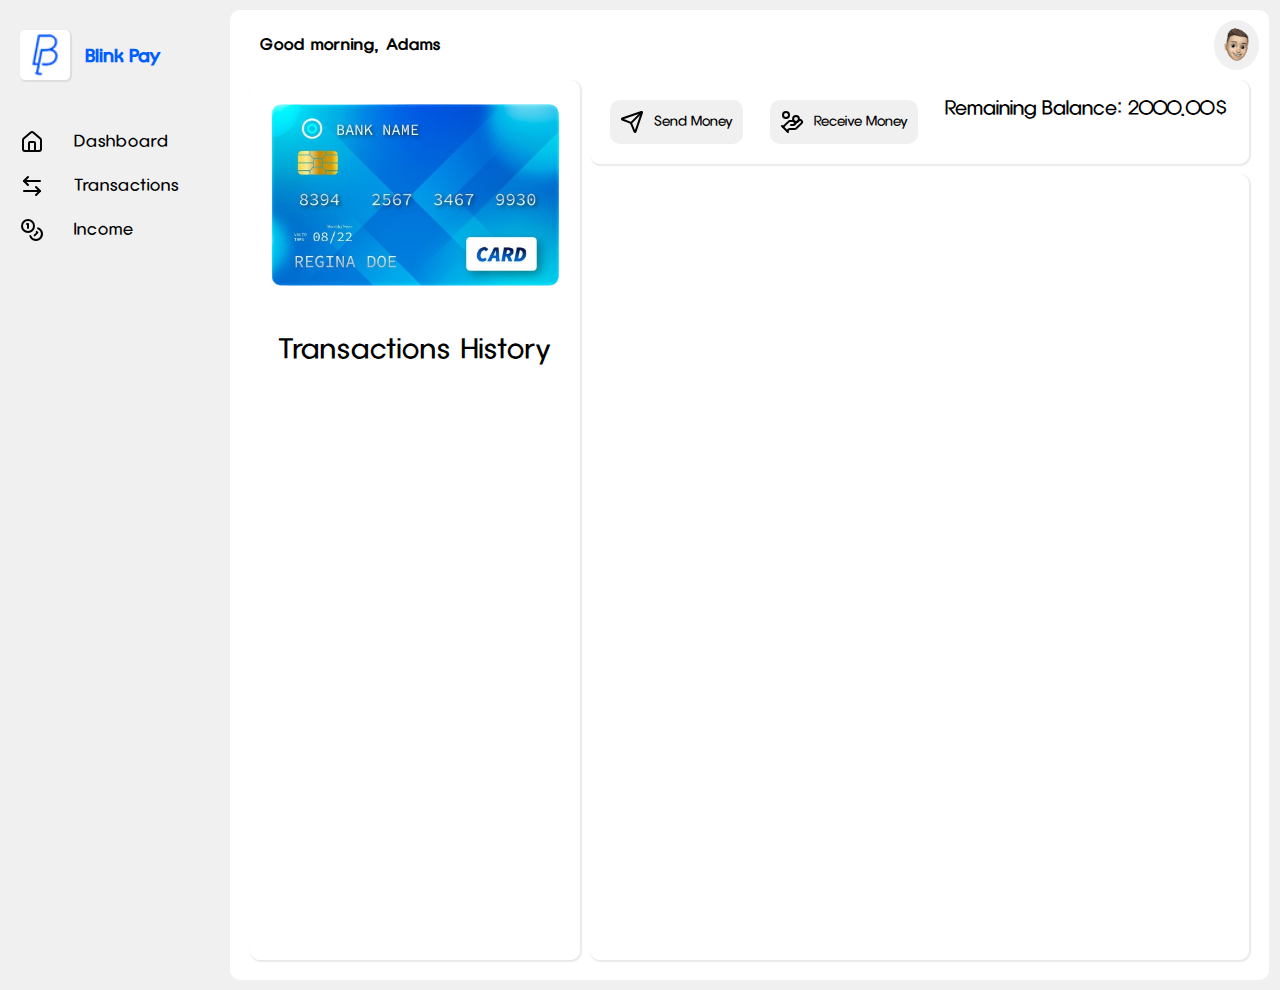
<file: dashboard.html>
<!DOCTYPE html>
<html lang="en">
<head>
    <meta charset="UTF-8">
    <meta name="viewport" content="width=device-width, initial-scale=1.0">
    <title>Blink Pay</title>
    <link rel="stylesheet" href="./styles/navbar.css">
    <link rel="stylesheet" href="./styles/base.css">
    <link href="./utilities/styles.css" rel="stylesheet">
</head>
<body>
    <header>
        <nav>
            <div class="flex">
                <img src="./assets/images/logo.png" onclick="window.location.href='dashboard.html'" class="pointer">
                <h1>Blink Pay</h1>
            </div>
            <ul class="flex column">
                <div class="flex">
                    <svg xmlns="http://www.w3.org/2000/svg" width="24" height="24" viewBox="0 0 24 24" fill="none" stroke="currentColor" stroke-width="2" stroke-linecap="round" stroke-linejoin="round" class="lucide lucide-house"><path d="M15 21v-8a1 1 0 0 0-1-1h-4a1 1 0 0 0-1 1v8"/><path d="M3 10a2 2 0 0 1 .709-1.528l7-5.999a2 2 0 0 1 2.582 0l7 5.999A2 2 0 0 1 21 10v9a2 2 0 0 1-2 2H5a2 2 0 0 1-2-2z"/></svg>
                    <li>
                        <a href="./dashboard.html">Dashboard</a>
                    </li>
                </div>
                <div class="flex">
                    <svg xmlns="http://www.w3.org/2000/svg" width="24" height="24" viewBox="0 0 24 24" fill="none" stroke="currentColor" stroke-width="2" stroke-linecap="round" stroke-linejoin="round" class="lucide lucide-arrow-left-right"><path d="M8 3 4 7l4 4"/><path d="M4 7h16"/><path d="m16 21 4-4-4-4"/><path d="M20 17H4"/></svg>
                    <li>
                        <a href="./transactions.html">Transactions</a>
                    </li>
                </div>
                <div class="flex">
                    <svg xmlns="http://www.w3.org/2000/svg" width="24" height="24" viewBox="0 0 24 24" fill="none" stroke="currentColor" stroke-width="2" stroke-linecap="round" stroke-linejoin="round" class="lucide lucide-coins"><circle cx="8" cy="8" r="6"/><path d="M18.09 10.37A6 6 0 1 1 10.34 18"/><path d="M7 6h1v4"/><path d="m16.71 13.88.7.71-2.82 2.82"/></svg>
                    <li>
                        <a href="./income.html">Income</a>
                    </li>
                </div>
            </ul>
        </nav>
    </header>
    <main>
        <section>
            <header class="flex">
                <h2>Good morning, Adams</h2>
                <img src="./assets/images/memoji.png">
            </header>
            <section class="dashboard-content">

                <div class="item1 grid-item">
                    <div class="image-container">
                        <img src="./assets/images/card.png">
                    </div>
                    <div class="transactions-history">
                        <h2>Transactions History</h2>
                        <div id="transactions-list"></div>
                    </div>
                </div>

                <div class="item2 grid-item flex">
                    <button>
                        <svg xmlns="http://www.w3.org/2000/svg" width="24" height="24" viewBox="0 0 24 24" fill="none" stroke="currentColor" stroke-width="2" stroke-linecap="round" stroke-linejoin="round" class="lucide lucide-send"><path d="M14.536 21.686a.5.5 0 0 0 .937-.024l6.5-19a.496.496 0 0 0-.635-.635l-19 6.5a.5.5 0 0 0-.024.937l7.93 3.18a2 2 0 0 1 1.112 1.11z"/><path d="m21.854 2.147-10.94 10.939"/></svg>
                        <a href="./transactions.html">Send Money</a>
                    </button>
                    <button>
                        <svg xmlns="http://www.w3.org/2000/svg" width="24" height="24" viewBox="0 0 24 24" fill="none" stroke="currentColor" stroke-width="2" stroke-linecap="round" stroke-linejoin="round" class="lucide lucide-hand-coins"><path d="M11 15h2a2 2 0 1 0 0-4h-3c-.6 0-1.1.2-1.4.6L3 17"/><path d="m7 21 1.6-1.4c.3-.4.8-.6 1.4-.6h4c1.1 0 2.1-.4 2.8-1.2l4.6-4.4a2 2 0 0 0-2.75-2.91l-4.2 3.9"/><path d="m2 16 6 6"/><circle cx="16" cy="9" r="2.9"/><circle cx="6" cy="5" r="3"/></svg>
                        <a href="./income.html">Receive Money</a>
                    </button>
                    <h2>Remaining Balance: <span id="balance">2000</span>$</h2>
                </div>
                <div class="item3 grid-item" id="dashboard-table-container"></div>
            </section>
        </section>
    </main>
    <script src="./scripts/index.js"></script>
</body>
</html>
</file>
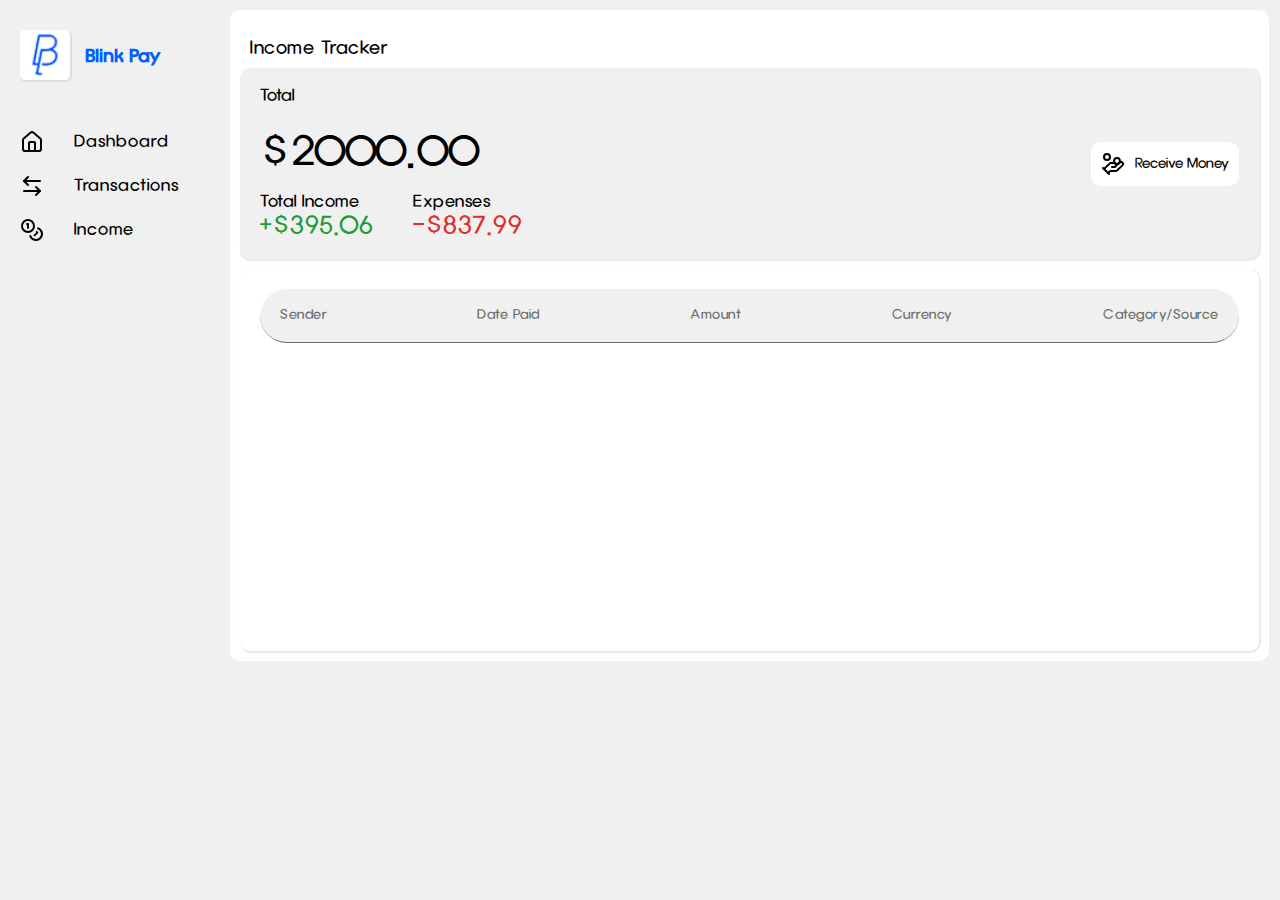
<file: income.html>
<!DOCTYPE html>
<html lang="en">
<head>
    <meta charset="UTF-8">
    <meta name="viewport" content="width=device-width, initial-scale=1.0">
    <title>Blink Pay</title>
    <link rel="stylesheet" href="./styles/navbar.css">
    <link rel="stylesheet" href="./styles/income.css">
    <link href="./utilities/styles.css" rel="stylesheet">
</head>
<body>
    <header>
        <nav>
            <div class="flex">
                <img src="./assets/images/logo.png" onclick="window.location.href='dashboard.html'" class="pointer">
                <h1>Blink Pay</h1>
            </div>
            <ul class="flex column">
                <div class="flex">
                    <svg xmlns="http://www.w3.org/2000/svg" width="24" height="24" viewBox="0 0 24 24" fill="none" stroke="currentColor" stroke-width="2" stroke-linecap="round" stroke-linejoin="round" class="lucide lucide-house"><path d="M15 21v-8a1 1 0 0 0-1-1h-4a1 1 0 0 0-1 1v8"/><path d="M3 10a2 2 0 0 1 .709-1.528l7-5.999a2 2 0 0 1 2.582 0l7 5.999A2 2 0 0 1 21 10v9a2 2 0 0 1-2 2H5a2 2 0 0 1-2-2z"/></svg>
                    <li>
                        <a href="./dashboard.html">Dashboard</a>
                    </li>
                </div>
                <div class="flex">
                    <svg xmlns="http://www.w3.org/2000/svg" width="24" height="24" viewBox="0 0 24 24" fill="none" stroke="currentColor" stroke-width="2" stroke-linecap="round" stroke-linejoin="round" class="lucide lucide-arrow-left-right"><path d="M8 3 4 7l4 4"/><path d="M4 7h16"/><path d="m16 21 4-4-4-4"/><path d="M20 17H4"/></svg>
                    <li>
                        <a href="./transactions.html">Transactions</a>
                    </li>
                </div>
                <div class="flex">
                    <svg xmlns="http://www.w3.org/2000/svg" width="24" height="24" viewBox="0 0 24 24" fill="none" stroke="currentColor" stroke-width="2" stroke-linecap="round" stroke-linejoin="round" class="lucide lucide-coins"><circle cx="8" cy="8" r="6"/><path d="M18.09 10.37A6 6 0 1 1 10.34 18"/><path d="M7 6h1v4"/><path d="m16.71 13.88.7.71-2.82 2.82"/></svg>
                    <li>
                        <a href="./income.html">Income</a>
                    </li>
                </div>
            </ul>
        </nav>
    </header>
    <main>
        <section>

            <h1>Income Tracker</h1>

            <div class="grid-item item1">
                <p>Total</p>
                <div class="flex balance-container">
                    <h2>$<span id="balance">2000</span><span id="arrow"></span></h2>
                    <button id="toggle-income-btn">
                        <svg xmlns="http://www.w3.org/2000/svg" width="24" height="24" viewBox="0 0 24 24" fill="none" stroke="currentColor" stroke-width="2" stroke-linecap="round" stroke-linejoin="round" class="lucide lucide-hand-coins"><path d="M11 15h2a2 2 0 1 0 0-4h-3c-.6 0-1.1.2-1.4.6L3 17"/><path d="m7 21 1.6-1.4c.3-.4.8-.6 1.4-.6h4c1.1 0 2.1-.4 2.8-1.2l4.6-4.4a2 2 0 0 0-2.75-2.91l-4.2 3.9"/><path d="m2 16 6 6"/><circle cx="16" cy="9" r="2.9"/><circle cx="6" cy="5" r="3"/></svg>
                        <a href="./income.html">Receive Money</a>
                    </button>
                </div>
                <div class="flex full-width">
                    <div class="flex column">
                        <p>Total Income</p>
                        <p id="total-income">+$395.06</p>
                    </div>
                    <div class="flex column">
                        <p>Expenses</p>
                        <p id="expenses">-$837.99</p>
                    </div>
                </div>
            </div>

            <div class="grid-item item2" id="table-container">
                <div class="flex">
                    <p>Sender</p>
                    <p>Date Paid</p>
                    <p>Amount</p>
                    <p>Currency</p>
                    <p>Category/Source</p>
                </div>
            </div>
            <div class="hidden" id="income-form">
                <form class="income-form flex column full-width" id="form">
                    <div class="flex column full-width center">
                        <label for="name">Name</label>
                        <input name="name" type="text" id="sender-name" placeholder="Sender's Name" maxlength="50" required>
                    </div>
                    <div class="flex column full-width center">
                        <label for="amount">Amount</label>
                        <input name="amount" type="number" id="income-amount" placeholder="Amount Sent" min="0" step="0.01" required>
                    </div>
                    <div class="flex column full-width center">
                        <label for="tel">Phone Number</label>
                        <input name="tel" type="tel" id="sender-tel" placeholder="00-000000" pattern="[0-9]{2}-[0-9]{6}">
                    </div>
                    <div class="flex column full-width center">
                        <label for="tel">Category/Source</label>
                        <input name="source" type="text" id="source" placeholder="e.g. Salary" maxlength="50">
                    </div>
                    <div class="flex gap">
                        <label for="currency">Income Currency</label>
                        <select name="currency" id="currency">
                            <option value="LBP">LBP</option>
                            <option value="USD">USD</option>
                        </select>
                    </div>
                    <button type="submit">Submit</button>
                </form>
            </div>
        </section>
    </main>
    <script src="./scripts/income.js"></script>
</body>
</html>
</file>
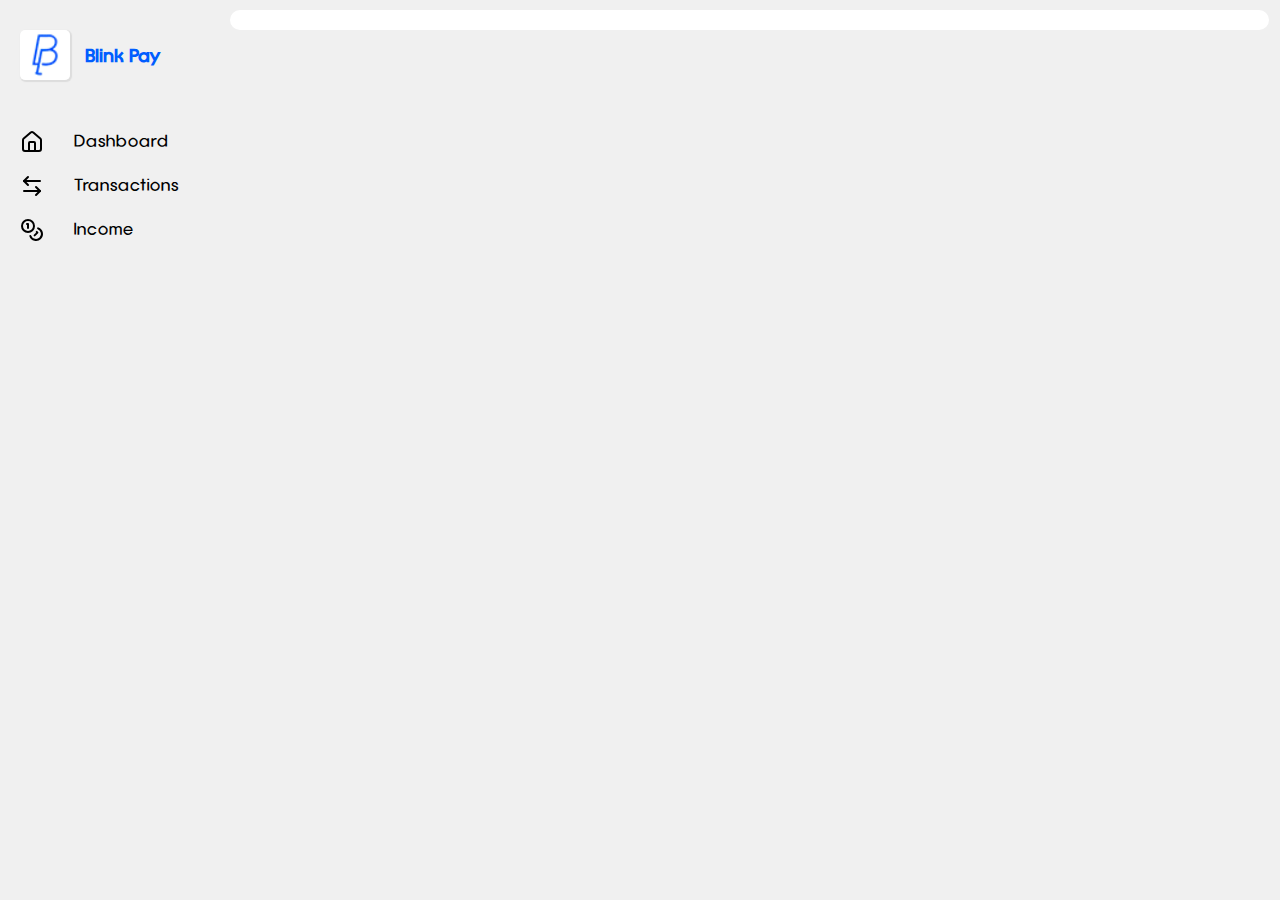
<file: profile.html>
<!DOCTYPE html>
<html lang="en">
<head>
    <meta charset="UTF-8">
    <meta name="viewport" content="width=device-width, initial-scale=1.0">
    <title>Blink Pay</title>
    <link rel="stylesheet" href="./styles/navbar.css">
    <link rel="stylesheet" href="./styles/base.css">
    <link href="./utilities/styles.css" rel="stylesheet">
</head>
<body>
    <header>
        <nav>
            <div class="flex">
                <img src="./assets/images/logo.png" onclick="window.location.href='dashboard.html'" class="pointer">
                <h1>Blink Pay</h1>
            </div>
            <ul class="flex column">
                <div class="flex">
                    <svg xmlns="http://www.w3.org/2000/svg" width="24" height="24" viewBox="0 0 24 24" fill="none" stroke="currentColor" stroke-width="2" stroke-linecap="round" stroke-linejoin="round" class="lucide lucide-house"><path d="M15 21v-8a1 1 0 0 0-1-1h-4a1 1 0 0 0-1 1v8"/><path d="M3 10a2 2 0 0 1 .709-1.528l7-5.999a2 2 0 0 1 2.582 0l7 5.999A2 2 0 0 1 21 10v9a2 2 0 0 1-2 2H5a2 2 0 0 1-2-2z"/></svg>
                    <li>
                        <a href="./dashboard.html">Dashboard</a>
                    </li>
                </div>
                <div class="flex">
                    <svg xmlns="http://www.w3.org/2000/svg" width="24" height="24" viewBox="0 0 24 24" fill="none" stroke="currentColor" stroke-width="2" stroke-linecap="round" stroke-linejoin="round" class="lucide lucide-arrow-left-right"><path d="M8 3 4 7l4 4"/><path d="M4 7h16"/><path d="m16 21 4-4-4-4"/><path d="M20 17H4"/></svg>
                    <li>
                        <a href="./transactions.html">Transactions</a>
                    </li>
                </div>
                <div class="flex">
                    <svg xmlns="http://www.w3.org/2000/svg" width="24" height="24" viewBox="0 0 24 24" fill="none" stroke="currentColor" stroke-width="2" stroke-linecap="round" stroke-linejoin="round" class="lucide lucide-coins"><circle cx="8" cy="8" r="6"/><path d="M18.09 10.37A6 6 0 1 1 10.34 18"/><path d="M7 6h1v4"/><path d="m16.71 13.88.7.71-2.82 2.82"/></svg>
                    <li>
                        <a href="./income.html">Income</a>
                    </li>
                </div>
                
            </ul>
        </nav>
    </header>
    <main>
        <section></section>

    </main>
    <script src="./scripts/index.js"></script>
</body>
</html>
</file>
<file: styles/navbar.css>
@import url('./../utilities/fonts.css');


nav{
    background-color: #f0f0f0;
    width: auto;
    position: fixed;
    height: 100%;
}

nav > div{
    margin: 20px 20px 50px 20px;
    align-items: center;
} 

nav > div > h1{
    font-family: 'Litera Heavy';
    color: #005dff;
    font-size: large;
    font-weight: bold;
}

nav > ul > div{
    align-items: center;
}

nav > div > img{
    border-radius: 5px;
    height:50px;
    width: 50px;
    margin-right: 15px;
    box-shadow: #5c5b5b21 1px 1px 1px 1px;
}

nav>ul{
    gap:20px;
    overflow: auto;
    margin-left: 20px;
    margin-right: 50px;
    
}

nav > ul > div > li {
    list-style: none;
}

nav > ul > div > li >a{
    letter-spacing: 1px;
    font-family: 'YDYoonche L';
    cursor: pointer;
    text-align: center;
    margin-left: 30px;
    text-decoration: none;
    color: black;
}

main{
    margin-left: 220px;
}



@import url('./../utilities/fonts.css');


/* Flex container for nav and main
body {
    display: flex;
    min-height: 100vh;
    margin: 0;
    font-family: Arial, sans-serif;
}

/* Sidebar styling */
/* nav {
    background-color: #f0f0f0;
    width: 220px;
    height: 100vh;
    position: fixed;
    overflow-y: auto;
    transition: transform 0.3s ease;
}

nav > div {
    margin: 20px;
    display: flex;
    align-items: center;
    flex-direction: column;
}

nav > div > h1 {
    font-family: 'Litera Heavy';
    color: #005dff;
    font-size: large;
    font-weight: bold;
    text-align: center;
}

nav > ul {
    display: flex;
    flex-direction: column;
    gap: 20px;
    padding: 0;
}

nav > ul > div > li {
    list-style: none;
}

nav > ul > div > li > a {
    letter-spacing: 1px;
    font-family: 'YDYoonche L';
    text-decoration: none;
    color: black;
    padding: 10px;
    display: block;
} */

/* Main content styling */
/* main {
    flex-grow: 1; */
    /* margin-left: 220px; Initial space for sidebar */
    /* padding: 20px;
    transition: margin-left 0.3s ease;
} */

/* Responsive adjustments */
/* @media (max-width: 768px) { */
    /* nav { */
        /* transform: translateX(-100%); Hide sidebar off-screen */
    /* } */

    /* nav.active { */
        /* transform: translateX(0); Show sidebar */
    /* } */

     /* main { */
        /* margin-left: 0; Full width for main content */
    /* }  */

    /* Show button to toggle sidebar */
    /* .menu-button {
        display: block;
        position: fixed;
        top: 15px;
        left: 15px;
        z-index: 1;
        font-size: 24px;
        background: #005dff;
        color: #fff;
        border: none;
        padding: 10px;
        cursor: pointer;
    }
} */
</file>
<file: styles/base.css>
@import url('./../utilities/fonts.css');


main{
    margin-left: 220px;
}

main > section > header{
    justify-content: space-between;
    align-items: center;
}

main > section > header > img{
    height: 50px;
    background-color: #f0f0f0;
    border-radius: 50%;
}

main > section > header > h2{
    font-family: 'YDYoonche L';
    letter-spacing: 1px;
    font-size: 15px;
    margin-left: 20px;
}

.dashboard-content{
    display: grid;
    gap: 10px;
    padding: 10px;
    grid-template-columns: 1fr 2fr; 
    grid-template-rows: auto 1fr;
    height: 100vh;
}

.grid-item {
    background-color: rgba(255, 255, 255, 0.8);
    text-align: center;
    border-radius: 10px;
    box-shadow:  #5c5b5b21 1px 1px 1px 1px;
    padding: 20px;
    font-size: 30px;
}

.item1 {
    grid-row: 1 / span 2; 
    grid-column: 1;
}

.item2 {
    grid-row: 1;         
    grid-column: 2;
}

.item3 {
    grid-row: 2;          
    grid-column: 2;
}

.image-container {
    perspective: 1000px;
    display: inline-block;
}

.image-container img {
    width: 100%; 
    transition: transform 0.3s ease, transform-origin 0.3s ease;
    transform-origin: center;
}

.image-container:hover img {
    transform: scale(0.95) translateZ(-10px);
}

.item2 {
    justify-content: space-between;
    align-items: flex-start;
}

.item2 > h2{
    font-family: 'YDYoonche L';
    font-weight: lighter;
    font-size: 1.2rem;
}

.dashboard-table-row {
    font-family: 'YDYoonche L';
    justify-content: space-between;
    row-gap: 5px;
    font-size: medium;
    background-color: #f0f0f0;
    margin-top: 10px;
    padding: 20px;
    border-radius: 10px;
}

.row-element {
    max-width: 75px;
    white-space: normal;
    word-break: break-all;
}
</file>
<file: utilities/styles.css>
*{
    padding: 0;
    margin: 0;
    box-sizing: border-box;
}

body{
    background-color: #f0f0f0;
}

iframe{
    border: none;
    height: auto;
}

button{
    background-color: #f0f0f0;
    border: none;
    height: auto;
    font-family: 'YDYoonche L';
    display: flex;
    justify-content: center;
    align-items: center;
    padding:10px;
    border-radius: 10px;
    gap:10px;
    font-weight: lighter;
    cursor: pointer; 
}

button:hover{
    background-color: #cccccc;
}

button a{
    text-decoration: none;
    color: black;
}

main > section{
    background-color: #ffffff;
    height: 100%;
    width: 98%;
    border-radius: 10px;
    margin:10px;
    padding: 10px;
}

.flex{
    display: flex;
}

.column{
    flex-direction: column;
}

.gap{
    gap: 20px;
}

.center{
    align-items: center;
    justify-content: center;
}

.wrap{
    flex-wrap: wrap;
}

.full-width{
    width: 100%;
}

.full-height{
    height: 100%;
}

.pointer{
    cursor: pointer;
}

.transactions-history{
    margin-top: 40px;
}

.transactions-history h2 {
    font-family: 'YDYoonche L';
    font-size: 1.7rem;
    letter-spacing: 1px;
    font-weight: lighter;
    margin-bottom: 20px;
}

.transaction-element{
    background-color: #f0f0f0;
    border-radius: 10px;
    padding: 10px;
    margin-block: 10px;
    margin-right: 4px;
}

.transaction-element p:nth-child(3){
    margin-top: 15px;
    color: #888888;
    display: flex;
    gap: 10px;
    justify-content: flex-end;
    font-size: smaller;
}

#transactions-list{
    max-height: 250px;
    overflow-y: auto;
    font-family: 'YDYoonche L';
    font-size: 14px;
    font-weight: lighter;
    display: flex;
    flex-direction: column;
}

#transactions-list::-webkit-scrollbar {
    width: 8px;
}
#transactions-list::-webkit-scrollbar-track {
    background: #f1f1f1;
    border-radius: 8px;
}
#transactions-list::-webkit-scrollbar-thumb {
    background: #bbb;
    border-radius: 8px;
}
</file>
<file: styles/income.css>
@import url('./../utilities/fonts.css');


main > section{
    display: grid;
    gap: 10px;
    padding: 10px;
    grid-template-rows: auto 1fr 2fr;
    height: 100vh;
}

section > h1{
    grid-row: 1;
    grid-column: 1;
    font-family: 'YDYoonche L';
    font-weight: lighter;
    font-size: 1.1rem;
    letter-spacing: 0.5px;
    margin-top: 20px;
    margin-left: 10px;
}

.grid-item {
    background-color: rgba(255, 255, 255, 0.8);
    border-radius: 10px;
    box-shadow:  #5c5b5b21 1px 1px 1px 1px;
    padding: 20px;
}

.item1 { 
    grid-row: 2;
    grid-column: 1;
    background-color: #f0f0f0;  
}

.item2, .income-form {
    grid-row: 3;
    grid-column: 1;
    position: relative;       
}

.hidden{
    display: none;
}

@keyframes slideIn {
    from {
        transform: translateY(100%);
        opacity: 0;
    }
    to {
        transform: translateY(0);
        opacity: 1;
    }
}

.item1>p{
    font-family: 'YDYoonche L';
    margin-bottom: 30px;
}

.item1 h2{
    font-family: 'YDYoonche L';
    margin-bottom: 20px;
    font-weight: lighter;
    letter-spacing: 0.5px;
    font-size: 2.5rem;
}

.item1 button{
    background-color: white;
}

.item1 > div {
    gap: 40px;
}

.balance-container{
    justify-content: space-between;
    align-items: center;
}

.item1 > div p{
    font-family: 'YDYoonche L';
    font-weight: lighter;
    letter-spacing: 0.5px;
}

#total-income, #expenses {
    font-family: 'YDYoonche L';
    font-weight: lighter;
    letter-spacing: 0.5px;
    margin-top: 5px;
    font-size: 1.5rem;
}

.item2 > div{
    justify-content: space-between;
    background-color: #f0f0f0;
    border-radius: 30px;
    padding: 20px;
    border-bottom: 0.5px solid #6b6b6b;
}

.item2 > div > p{
    font-family: 'YDYoonche L';
    font-weight: lighter;
    letter-spacing: 0.5px;
    font-size: 0.8rem;
    color: #6b6b6b;
}

.income-form{
    height: 100%;
    align-items: center;
    justify-content: center;
    gap: 20px;
    font-family: 'YDYoonche L';
    font-weight: lighter;
}

.income-form input{
    margin-top: 0;
    background-color: #f0f0f0;
    border-radius: 5px;
    height: 30px;
    width: 50%;
    border: none;
    padding: 10px;
}

.income-form input:focus{
    outline: none;
    border: 3px solid #005dff;
}

.income-table-row{
    font-family: 'YDYoonche L';
    justify-content: space-between;
    row-gap: 5px;
}

.row-element{
    max-width: 75px;
    white-space: normal;
    word-break: break-all;
}
</file>
